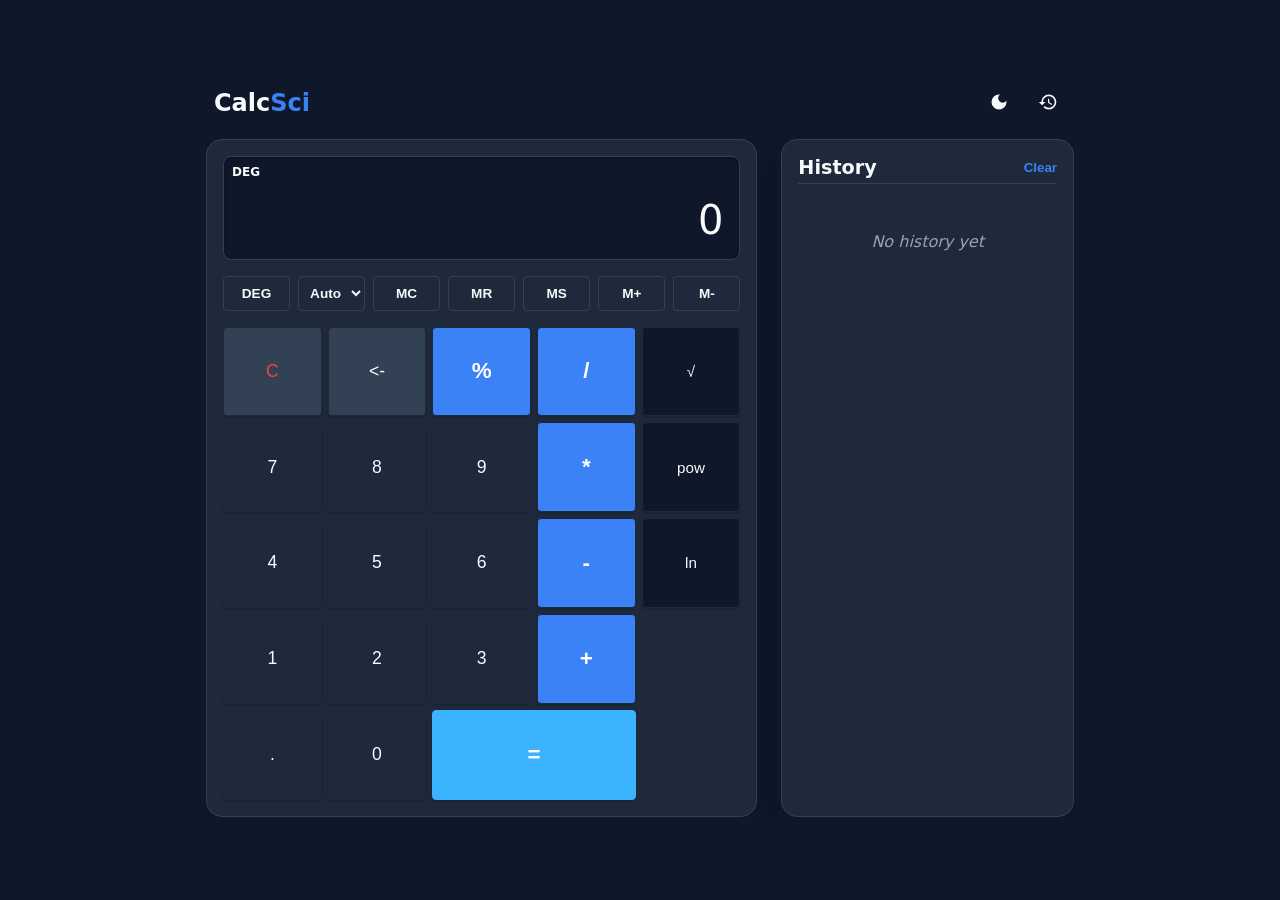
<file: index.html>
<!DOCTYPE html>
<html lang="en" data-theme="dark">

<head>
  <meta charset="UTF-8">
  <meta name="viewport" content="width=device-width, initial-scale=1.0, maximum-scale=1.0, user-scalable=no">
  <title>Scientific Calculator</title>
  <meta name="description" content="A robust, accessible, offline-capable scientific calculator.">
  <link rel="manifest" href="manifest.json">
  <meta name="theme-color" content="#1e1e24">
  <link rel="stylesheet" href="styles.css">

  <!-- Icons -->
  <link rel="icon" type="image/png" href="icons/icon-192.png">
  <link rel="apple-touch-icon" href="icons/icon-192.png">
</head>

<body>
  <div class="app-container">

    <!-- Toggle button for History Panel on mobile and Theme toggling -->
    <header class="top-bar">
      <div class="brand">Calc<span class="highlight">Sci</span></div>
      <div class="controls">
        <button id="theme-toggle" aria-label="Toggle dark/light theme" title="Toggle Theme">
          <svg viewBox="0 0 24 24" width="20" height="20" fill="currentColor">
            <path id="theme-icon-path"
              d="M12 3a9 9 0 1 0 9 9c0-.46-.04-.92-.1-1.36a5.389 5.389 0 0 1-4.4 2.26 5.403 5.403 0 0 1-3.14-9.8c-.44-.06-.9-.1-1.36-.1z">
            </path>
          </svg>
        </button>
        <button id="history-toggle" aria-label="Toggle history panel" title="History (H)">
          <svg viewBox="0 0 24 24" width="20" height="20" fill="currentColor">
            <path
              d="M13 3a9 9 0 0 0-9 9H1l3.89 3.89.07.14L9 12H6c0-3.87 3.13-7 7-7s7 3.13 7 7-3.13 7-7 7c-1.93 0-3.68-.79-4.94-2.06l-1.42 1.42A8.954 8.954 0 0 0 13 21a9 9 0 0 0 0-18zm-1 5v5l4.28 2.54.72-1.21-3.5-2.08V8H12z">
            </path>
          </svg>
        </button>
      </div>
    </header>

    <main class="calculator-layout">

      <section class="calculator-core">
        <!-- Live Region for Screen Readers -->
        <div id="sr-announcer" class="sr-only" aria-live="polite"></div>

        <!-- Display Area -->
        <div class="display-area">
          <div class="display-indicators">
            <span id="angle-indicator" class="active">DEG</span>
            <span id="memory-indicator"></span>
            <span id="loading-indicator" class="hidden">
              <svg class="spinner" viewBox="0 0 50 50">
                <circle class="path" cx="25" cy="25" r="20" fill="none" stroke-width="5"></circle>
              </svg>
            </span>
          </div>
          <div id="expression-display" class="expression-display" aria-hidden="true"></div>
          <div id="main-display" class="main-display" role="textbox" aria-readonly="true"
            aria-label="Calculator display" tabindex="0">0</div>
        </div>

        <!-- Controls: Settings like Decimals, Angle Mode, Memory -->
        <div class="control-row">
          <button class="ctrl-btn" data-action="angle" id="btn-angle"
            aria-label="Toggle Degree or Radian Mode">DEG</button>
          <select id="decimal-setting" class="ctrl-select" aria-label="Decimal places">
            <option value="auto">Auto</option>
            <option value="2">2 dec</option>
            <option value="4">4 dec</option>
            <option value="8">8 dec</option>
          </select>
          <button class="ctrl-btn" data-action="mc" aria-label="Memory Clear (Alt+M)">MC</button>
          <button class="ctrl-btn" data-action="mr" aria-label="Memory Recall (Ctrl+M)">MR</button>
          <button class="ctrl-btn" data-action="ms" aria-label="Memory Store (Shift+M)">MS</button>
          <button class="ctrl-btn" data-action="m-plus" aria-label="Memory Add">M+</button>
          <button class="ctrl-btn" data-action="m-minus" aria-label="Memory Subtract">M-</button>
        </div>

        <!-- Keypad -->
        <div class="keypad">
          <!-- Row 1 -->
          <button class="key action ac" data-action="ac" aria-label="Clear All">C</button>
          <button class="key action" data-action="backspace" aria-label="Backspace">&lt;-</button>
          <button class="key op" data-insert="%" aria-label="percent">%</button>
          <button class="key op" data-insert="/" aria-label="divide">/</button>
          <button class="key sc" data-insert="√(" aria-label="square root">√</button>

          <!-- Row 2 -->
          <button class="key num" data-insert="7">7</button>
          <button class="key num" data-insert="8">8</button>
          <button class="key num" data-insert="9">9</button>
          <button class="key op" data-insert="*" aria-label="multiply">*</button>
          <button class="key sc" data-insert="^" aria-label="power">pow</button>

          <!-- Row 3 -->
          <button class="key num" data-insert="4">4</button>
          <button class="key num" data-insert="5">5</button>
          <button class="key num" data-insert="6">6</button>
          <button class="key op" data-insert="-" aria-label="subtract">-</button>
          <button class="key sc" data-insert="ln(" aria-label="natural log">ln</button>

          <!-- Row 4 -->
          <button class="key num" data-insert="1">1</button>
          <button class="key num" data-insert="2">2</button>
          <button class="key num" data-insert="3">3</button>
          <button class="key op" data-insert="+" aria-label="add">+</button>
          <div class="empty"></div>

          <!-- Row 5 -->
          <button class="key num" data-insert=".">.</button>
          <button class="key num" data-insert="0">0</button>
          <button class="key action eval" data-action="evaluate" aria-label="equals"
            style="grid-column: span 2; background-color: #3bb3ff; color: white; font-weight: bold; border-color: #3bb3ff;">=</button>
          <div class="empty"></div>
        </div>
      </section>

      <!-- History Panel -->
      <section class="history-panel" id="history-panel" aria-label="Calculation History">
        <div class="history-header">
          <h2>History</h2>
          <button id="clear-history" class="btn-text" aria-label="Clear History">Clear</button>
        </div>
        <div id="history-list" class="history-list" aria-live="polite">
          <!-- History items injected here -->
          <div class="history-empty">No history yet</div>
        </div>
      </section>

    </main>
  </div>

  <!-- PWA Install Prompt (optional wrapper for custom install flows) -->
  <div id="install-toast" class="install-toast hidden">
    <span>Install CalcSci for offline use</span>
    <button id="btn-install">Install</button>
    <button id="btn-dismiss-install" aria-label="Dismiss">✕</button>
  </div>

  <script src="engine.js"></script>
  <script src="app.js"></script>
</body>

</html>
</file>
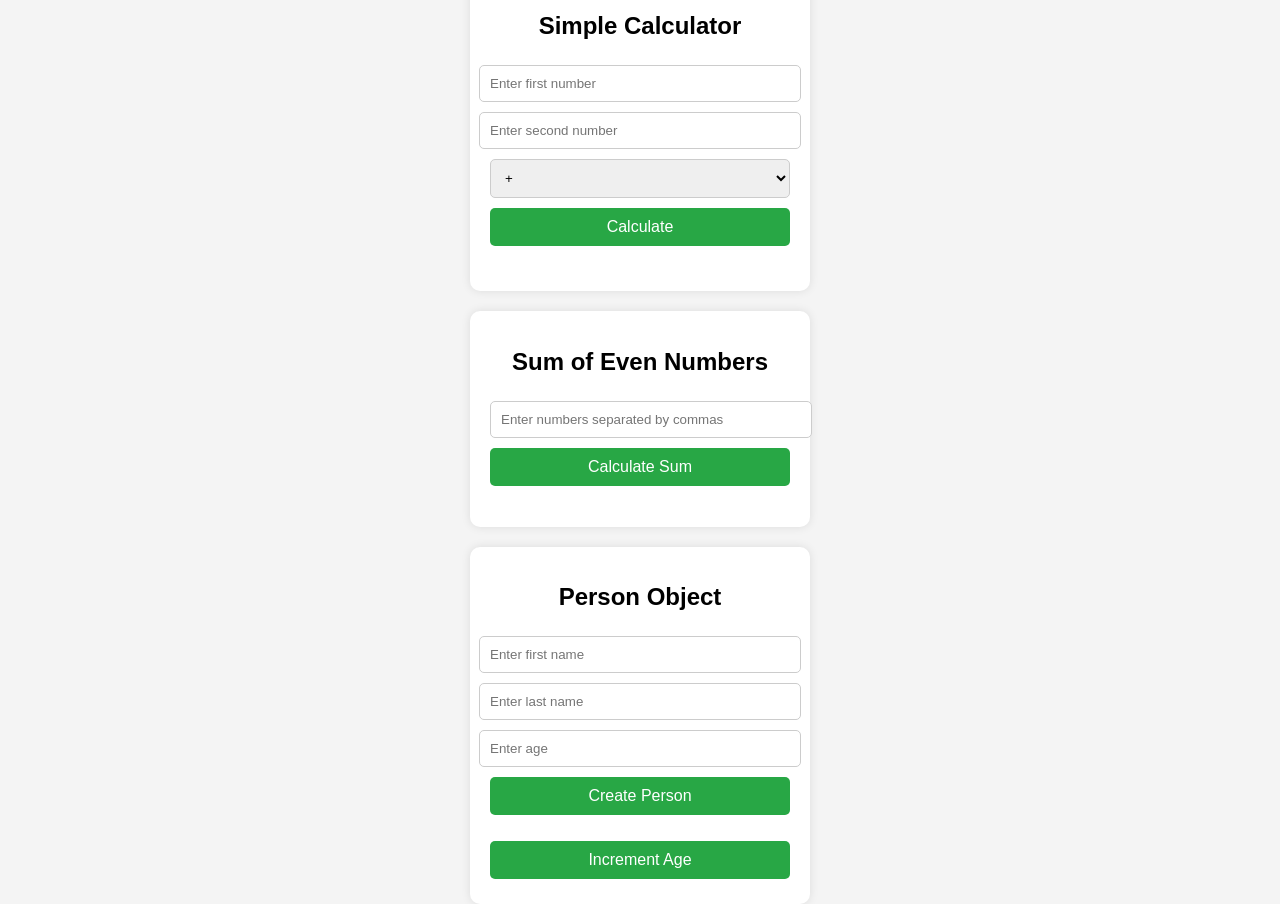
<file: basicjava.html>
<!-- <!DOCTYPE html>
<html lang="en">
<head>
    <meta charset="UTF-8">
    <meta name="viewport" content="width=device-width, initial-scale=1.0">
    <title>To-Do List</title>
    <link rel="stylesheet" href="style.css">
</head>
<body>
    <div class="container">
        <h1> My To-Do List</h1>
        <input type="text" id="new-task" placeholder="Add a new task">
        <button id="add-task">Add Task</button>
        <div class="filters">
            <button data-filter="all">All</button>
            <button data-filter="completed">Completed</button>
            <button data-filter="pending">Pending</button>
        </div>
        <ul id="task-list"></ul>
    </div>
    <script src="script.js"></script>
</body>
</html> -->
<!DOCTYPE html>
<html lang="en">
<head>
    <meta charset="UTF-8">
    <meta name="viewport" content="width=device-width, initial-scale=1.0">
    <title>JavaScript Basics Assessment</title>
    <style>
        body {
            font-family: Arial, sans-serif;
            background-color: #f4f4f4;
            margin: 0;
            padding: 0;
            display: flex;
            justify-content: center;
            align-items: center;
            height: 100vh;
            flex-direction: column;
        }
        .container {
            background-color: #ffffff;
            padding: 20px;
            border-radius: 10px;
            box-shadow: 0 0 10px rgba(0, 0, 0, 0.1);
            text-align: center;
            width: 300px;
            margin-bottom: 20px;
        }
        h1 {
            margin-bottom: 20px;
            font-size: 24px;
        }
        form {
            display: flex;
            flex-direction: column;
            align-items: center;
        }
        input, select, button {
            padding: 10px;
            margin: 5px 0;
            width: 100%;
            border-radius: 5px;
            border: 1px solid #ccc;
        }
        button {
            background-color: #28a745;
            color: white;
            border: none;
            cursor: pointer;
            font-size: 16px;
        }
        button:hover {
            background-color: #218838;
        }
        p#result {
            margin-top: 20px;
            font-size: 18px;
            font-weight: bold;
            color: #333;
        }
    </style>
</head>
<body>

    <!-- Task 1: Simple Calculator -->
    <div class="container">
        <h1>Simple Calculator</h1>
        <form id="calculator-form">
            <input type="number" id="num1" placeholder="Enter first number" required>
            <input type="number" id="num2" placeholder="Enter second number" required>
            <select id="operator">
                <option value="+">+</option>
                <option value="-">-</option>
                <option value=""></option>
                <option value="/">/</option>
            </select>
            <button type="button" onclick="calculate()">Calculate</button>
        </form>
        <p id="result"></p>
    </div>

    <!-- Task 2: Array Operations -->
    <div class="container">
        <h1>Sum of Even Numbers</h1>
        <input type="text" id="arrayInput" placeholder="Enter numbers separated by commas">
        <button type="button" onclick="calculateSumOfEvens()">Calculate Sum</button>
        <p id="sumResult"></p>
    </div>

    <!-- Task 3: Object Manipulation -->
    <div class="container">
        <h1>Person Object</h1>
        <form id="person-form">
            <input type="text" id="firstName" placeholder="Enter first name" required>
            <input type="text" id="lastName" placeholder="Enter last name" required>
            <input type="number" id="age" placeholder="Enter age" required>
            <button type="button" onclick="createPerson()">Create Person</button>
        </form>
        <p id="personInfo"></p>
        <button type="button" onclick="incrementPersonAge()">Increment Age</button>
    </div>

    <script>
        // Task 1: Simple Calculator
        function calculate() {
            const num1 = parseFloat(document.getElementById('num1').value);
            const num2 = parseFloat(document.getElementById('num2').value);
            const operator = document.getElementById('operator').value;
            
            let result;

            switch (operator) {
                case '+':
                    result = num1 + num2;
                    break;
                case '-':
                    result = num1 - num2;
                    break;
                case '*':
                    result = num1 * num2;
                    break;
                case '/':
                    if (num2 !== 0) {
                        result = num1 / num2;
                    } else {
                        result = 'Error: Division by zero is not allowed.';
                    }
                    break;
                default:
                    result = 'Error: Invalid operator.';
            }

            document.getElementById('result').textContent = `Result: ${result}`;
        }

        // Task 2: Array Operations
        function calculateSumOfEvens() {
            const input = document.getElementById('arrayInput').value;
            const arr = input.split(',').map(Number);

            let sum = 0;

            for (let i = 0; i < arr.length; i++) {
                if (arr[i] % 2 === 0) {
                    sum += arr[i];
                }
            }

            document.getElementById('sumResult').textContent = `Sum of Even Numbers: ${sum}`;
        }

        // Task 3: Object Manipulation
        let Person;

        function createPerson() {
            const firstName = document.getElementById('firstName').value;
            const lastName = document.getElementById('lastName').value;
            const age = parseInt(document.getElementById('age').value);

            Person = {
                firstName: firstName,
                lastName: lastName,
                age: age,
                getFullName: function() {
                    return `${this.firstName} ${this.lastName}`;
                },
                incrementAge: function() {
                    this.age++;
                }
            };

            updatePersonInfo();
        }

        function incrementPersonAge() {
            if (Person) {
                Person.incrementAge();
                updatePersonInfo();
            } else {
                alert("Please create a person first.");
            }
        }

        function updatePersonInfo() {
            if (Person) {
                const personInfo = `Name: ${Person.getFullName()}<br>Age: ${Person.age}`;
                document.getElementById('personInfo').innerHTML = personInfo;
            }
        }
    </script>

</body>
</html>
</file>
<file: styles.css>
:root {
    /* Light Theme Colors */
    --bg-color: #f7f9fc;
    --surface-color: #ffffff;
    --surface-hover: #f1f3f8;
    --border-color: #e2e8f0;
    --text-main: #1e293b;
    --text-muted: #64748b;
    --primary-color: #3b82f6;
    --primary-hover: #2563eb;
    --danger-color: #ef4444;
    --danger-hover: #dc2626;

    --key-bg: #f8fafc;
    --key-border: #cbd5e1;
    --key-shadow: rgba(0, 0, 0, 0.05);

    --key-op-bg: #eff6ff;
    --key-op-text: #2563eb;

    --key-num-bg: #ffffff;
    --key-sc-bg: #f1f5f9;

    --display-bg: #ffffff;
    --display-border: #cbd5e1;

    --border-radius-lg: 16px;
    --border-radius-md: 8px;
    --border-radius-sm: 4px;

    --font-family: 'Segoe UI', system-ui, -apple-system, sans-serif;
    --spacing-xs: 4px;
    --spacing-sm: 8px;
    --spacing-md: 16px;
    --spacing-lg: 24px;
}

[data-theme="dark"] {
    /* Dark Theme Colors */
    --bg-color: #0f172a;
    --surface-color: #1e293b;
    --surface-hover: #334155;
    --border-color: #334155;
    --text-main: #f8fafc;
    --text-muted: #94a3b8;

    --key-bg: #334155;
    --key-border: #1e293b;
    --key-shadow: rgba(0, 0, 0, 0.2);

    --key-op-bg: #3b82f6;
    --key-op-text: #ffffff;

    --key-num-bg: #1e293b;
    --key-sc-bg: #0f172a;

    --display-bg: #0f172a;
    --display-border: #334155;
}

* {
    box-sizing: border-box;
    margin: 0;
    padding: 0;
}

body {
    font-family: var(--font-family);
    background-color: var(--bg-color);
    color: var(--text-main);
    display: flex;
    justify-content: center;
    align-items: center;
    min-height: 100vh;
    transition: background-color 0.3s, color 0.3s;
    overflow-x: hidden;
}

.sr-only {
    position: absolute;
    width: 1px;
    height: 1px;
    padding: 0;
    margin: -1px;
    overflow: hidden;
    clip: rect(0, 0, 0, 0);
    white-space: nowrap;
    border-width: 0;
}

.app-container {
    width: 100%;
    max-width: 900px;
    height: 100vh;
    display: flex;
    flex-direction: column;
    padding: var(--spacing-md);
}

@media (min-width: 768px) {
    .app-container {
        height: auto;
        min-height: 85vh;
    }
}

.top-bar {
    display: flex;
    justify-content: space-between;
    align-items: center;
    margin-bottom: var(--spacing-md);
    padding: 0 var(--spacing-sm);
}

.brand {
    font-size: 1.5rem;
    font-weight: bold;
}

.brand .highlight {
    color: var(--primary-color);
}

.controls button {
    background: none;
    border: none;
    color: var(--text-main);
    cursor: pointer;
    padding: 8px;
    margin-left: var(--spacing-sm);
    border-radius: 50%;
    transition: background-color 0.2s;
}

.controls button:hover,
.controls button:focus-visible {
    background-color: var(--surface-hover);
    outline: 2px solid var(--primary-color);
}

.calculator-layout {
    display: flex;
    flex: 1;
    gap: var(--spacing-lg);
    overflow: hidden;
}

.calculator-core {
    flex: 2;
    display: flex;
    flex-direction: column;
    background: var(--surface-color);
    padding: var(--spacing-md);
    border-radius: var(--border-radius-lg);
    box-shadow: 0 10px 25px rgba(0, 0, 0, 0.1);
    border: 1px solid var(--border-color);
    max-width: 100%;
}

@media (max-width: 768px) {
    .calculator-layout {
        flex-direction: column;
    }

    .history-panel {
        display: none;
        position: absolute;
        top: 0;
        left: 0;
        right: 0;
        bottom: 0;
        z-index: 10;
    }

    .history-panel.active {
        display: flex;
    }
}

/* Display */
.display-area {
    background: var(--display-bg);
    border: 1px solid var(--display-border);
    border-radius: var(--border-radius-md);
    padding: var(--spacing-md);
    display: flex;
    flex-direction: column;
    align-items: flex-end;
    margin-bottom: var(--spacing-md);
    min-height: 100px;
    position: relative;
    box-shadow: inset 0 2px 4px var(--key-shadow);
}

.display-indicators {
    position: absolute;
    top: 8px;
    left: 8px;
    display: flex;
    gap: 8px;
    font-size: 0.75rem;
    font-weight: 600;
    color: var(--text-muted);
}

.display-indicators span {
    opacity: 0.5;
}

.display-indicators span.active {
    opacity: 1;
    color: var(--text-main);
}

.expression-display {
    font-size: 1.1rem;
    color: var(--text-muted);
    min-height: 1.5rem;
    word-break: break-all;
    text-align: right;
    margin-top: auto;
    width: 100%;
    overflow-wrap: break-word;
}

.main-display {
    font-size: 2.5rem;
    font-weight: 300;
    color: var(--text-main);
    word-break: break-all;
    text-align: right;
    width: 100%;
    outline: none;
}

.main-display:focus-visible {
    text-decoration: underline;
    text-decoration-color: var(--primary-color);
}

/* Controls Row */
.control-row {
    display: flex;
    gap: var(--spacing-sm);
    margin-bottom: var(--spacing-md);
    flex-wrap: wrap;
}

.ctrl-btn,
.ctrl-select {
    flex: 1;
    min-width: 50px;
    background: var(--surface-color);
    border: 1px solid var(--border-color);
    color: var(--text-main);
    padding: var(--spacing-sm) 0;
    border-radius: var(--border-radius-sm);
    font-size: 0.85rem;
    font-weight: 600;
    cursor: pointer;
    text-align: center;
    transition: all 0.2s;
}

.ctrl-btn:hover,
.ctrl-select:hover {
    background: var(--surface-hover);
}

.ctrl-btn:active {
    transform: scale(0.96);
}

/* Keypad Grid */
.keypad {
    display: grid;
    grid-template-columns: repeat(5, 1fr);
    gap: 6px;
    flex: 1;
}

@media (max-width: 600px) {
    .keypad {
        grid-template-columns: repeat(5, 1fr);
        gap: 4px;
    }

    .key {
        padding: 10px 2px;
        font-size: 1rem;
    }

    .key.op,
    .key.eval {
        font-size: 1.2rem;
    }

    .key.sc {
        font-size: 0.8rem;
    }
}

.key {
    background: var(--key-num-bg);
    border: 1px solid var(--key-border);
    border-radius: var(--border-radius-sm);
    color: var(--text-main);
    font-size: 1.1rem;
    font-weight: 500;
    cursor: pointer;
    padding: 12px 4px;
    display: flex;
    justify-content: center;
    align-items: center;
    transition: all 0.1s;
    user-select: none;
    box-shadow: 0 1px 2px var(--key-shadow);
}

.key:hover {
    filter: brightness(0.9);
}

.key:active {
    transform: scale(0.95);
    box-shadow: none;
}

.key:focus-visible {
    outline: 2px solid var(--primary-color);
    outline-offset: 2px;
}

.key.sc {
    background: var(--key-sc-bg);
    font-size: 0.95rem;
}

.key.op {
    background: var(--key-op-bg);
    color: var(--key-op-text);
    font-size: 1.4rem;
    font-weight: bold;
}

.key.action {
    background: var(--surface-hover);
}

.key.ac,
.key[data-action="ce"] {
    color: var(--danger-color);
}

.key.eval {
    background: var(--primary-color);
    color: white;
    font-size: 1.4rem;
    border-color: var(--primary-hover);
}

.key.eval:hover {
    background: var(--primary-hover);
    filter: none;
}

/* History Panel */
.history-panel {
    flex: 1;
    background: var(--surface-color);
    border: 1px solid var(--border-color);
    border-radius: var(--border-radius-lg);
    display: flex;
    flex-direction: column;
    padding: var(--spacing-md);
    min-width: 250px;
    box-shadow: 0 10px 25px rgba(0, 0, 0, 0.1);
}

.history-header {
    display: flex;
    justify-content: space-between;
    align-items: center;
    margin-bottom: var(--spacing-md);
    padding-bottom: var(--spacing-xs);
    border-bottom: 1px solid var(--border-color);
}

.history-header h2 {
    font-size: 1.2rem;
}

.btn-text {
    background: none;
    border: none;
    color: var(--primary-color);
    cursor: pointer;
    font-weight: 600;
    transition: opacity 0.2s;
}

.btn-text:hover {
    opacity: 0.7;
}

.history-list {
    flex: 1;
    overflow-y: auto;
    display: flex;
    flex-direction: column;
    gap: var(--spacing-sm);
}

.history-item {
    padding: var(--spacing-sm);
    border-radius: var(--border-radius-sm);
    cursor: pointer;
    transition: background 0.2s;
    text-align: right;
}

.history-item:hover,
.history-item:focus-visible {
    background: var(--surface-hover);
    outline: none;
}

.history-expr {
    font-size: 0.9rem;
    color: var(--text-muted);
    margin-bottom: 4px;
}

.history-res {
    font-size: 1.2rem;
    font-weight: 500;
    color: var(--text-main);
}

.history-empty {
    text-align: center;
    color: var(--text-muted);
    margin-top: 2rem;
    font-style: italic;
}

/* Loader */
.hidden {
    display: none !important;
}

.spinner {
    animation: rotate 2s linear infinite;
    width: 14px;
    height: 14px;
}

.spinner .path {
    stroke: var(--primary-color);
    stroke-linecap: round;
    animation: dash 1.5s ease-in-out infinite;
}

@keyframes rotate {
    100% {
        transform: rotate(360deg);
    }
}

@keyframes dash {
    0% {
        stroke-dasharray: 1, 150;
        stroke-dashoffset: 0;
    }

    50% {
        stroke-dasharray: 90, 150;
        stroke-dashoffset: -35;
    }

    100% {
        stroke-dasharray: 90, 150;
        stroke-dashoffset: -124;
    }
}

/* PWA Toast */
.install-toast {
    position: fixed;
    bottom: 24px;
    left: 50%;
    transform: translateX(-50%);
    background: var(--surface-color);
    border: 1px solid var(--border-color);
    box-shadow: 0 4px 12px rgba(0, 0, 0, 0.15);
    padding: 12px 24px;
    border-radius: var(--border-radius-lg);
    display: flex;
    align-items: center;
    gap: 16px;
    z-index: 1000;
}

#btn-install {
    background: var(--primary-color);
    color: white;
    border: none;
    padding: 6px 16px;
    border-radius: 4px;
    cursor: pointer;
    font-weight: 600;
}

#btn-dismiss-install {
    background: none;
    border: none;
    color: var(--text-muted);
    cursor: pointer;
    font-size: 1.2rem;
}
</file>
